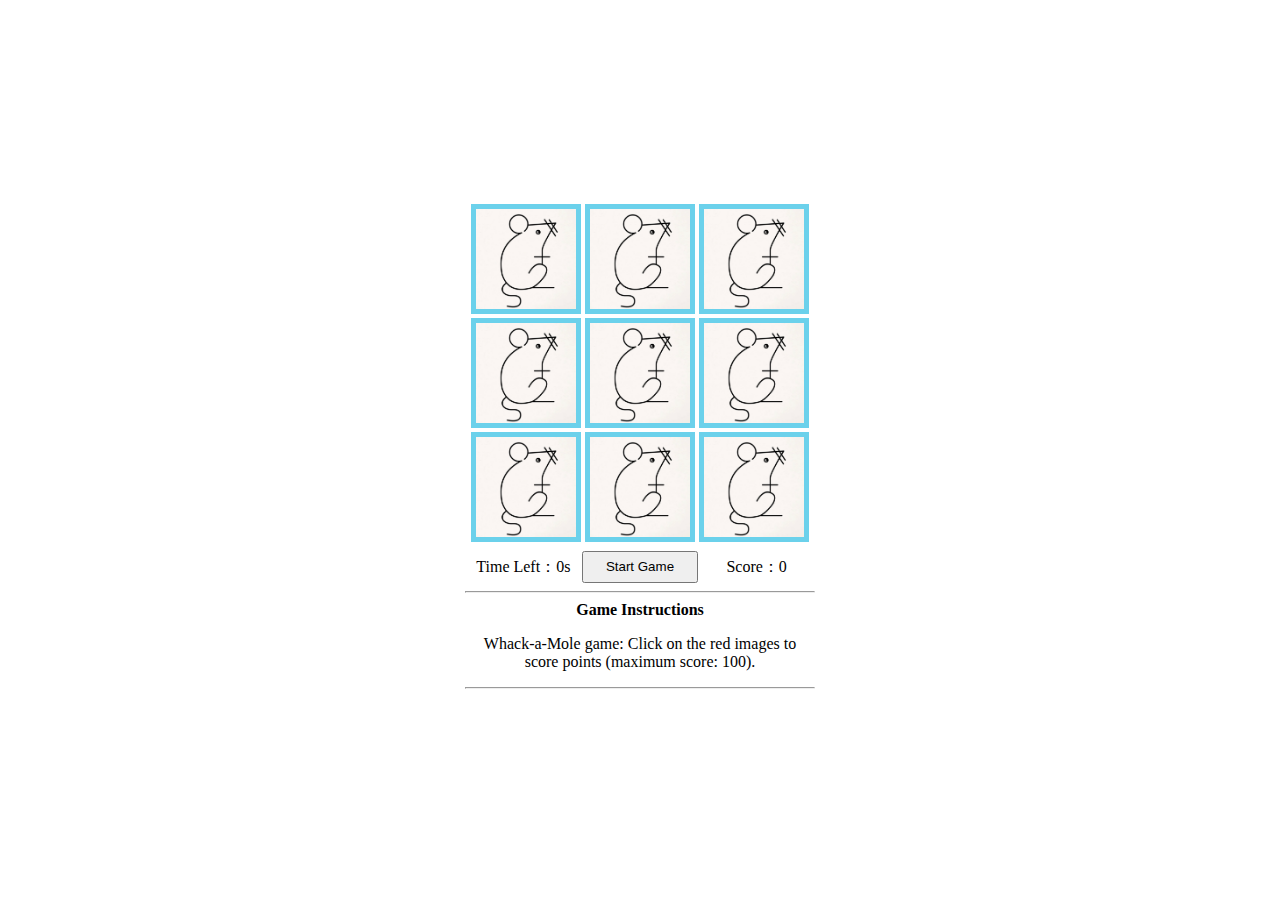
<file: index.html>
<!DOCTYPE html>
<html lang="en">
<head>
    <meta charset="UTF-8">
    <meta name="viewport" content="width=device-width, initial-scale=1.0">
    <title>7+2mouse</title>
     <link rel="stylesheet" href="57mice.css">
</head>
<div class="content">
  <!-- (div.row>img:s*3)*3+div.control>(div.msg>span#time+btn+span#combo)+hr+b+p+hr -->
  <div class="row">
    <img src="yellow.jpg" class="cell" title="yellow" onclick="getcount(0)"/>
    <img src="yellow.jpg" class="cell" title="yellow" onclick="getcount(1)"/>
    <img src="yellow.jpg" class="cell" title="yellow" onclick="getcount(2)"/>
  </div>
  <div class="row">
    <img src="yellow.jpg" class="cell" title="yellow" onclick="getcount(3)"/>
    <img src="yellow.jpg" class="cell" title="yellow" onclick="getcount(4)"/>
    <img src="yellow.jpg" class="cell" title="yellow" onclick="getcount(5)"/>
  </div>
  <div class="row">
    <img src="yellow.jpg" class="cell" title="yellow" onclick="getcount(6)"/>
    <img src="yellow.jpg" class="cell" title="yellow" onclick="getcount(7)"/>
    <img src="yellow.jpg" class="cell" title="yellow" onclick="getcount(8)"/>
  </div>
  <div class="control">
    <div class="msg">
      <span id="time">Time Left：0s</span>
      <button>Start Game</button>
      <span id="combo">Score：0</span>
    </div>
    <hr />
    <b>Game Instructions</b>
    <p>Whack-a-Mole game: Click on the red images to score points (maximum score: 100).</p>
    <hr />
  </div>
</div>
 <script src="57mice.js"></script>
</body>
</html>
</file>
<file: 57mice.css>
body{
  margin:0;
  display: flex;
  justify-content: center;
  height:100vh;
  text-align: center;
}
.content{
  display:flex;
  flex-flow: column nowrap;
  align-items: center;
  justify-content: center;
}
.cell{
  background: yellow;
  border:5px solid #6bd1eb;
  cursor: pointer;
  width:100px;
  height:100px;
}
.control{
  max-width:350px;
}
.msg{
  margin:5px auto;
  display: flex;
  justify-content: space-around;
  line-height: 2rem;
}
button,span{
  width:33%;
}
</file>
